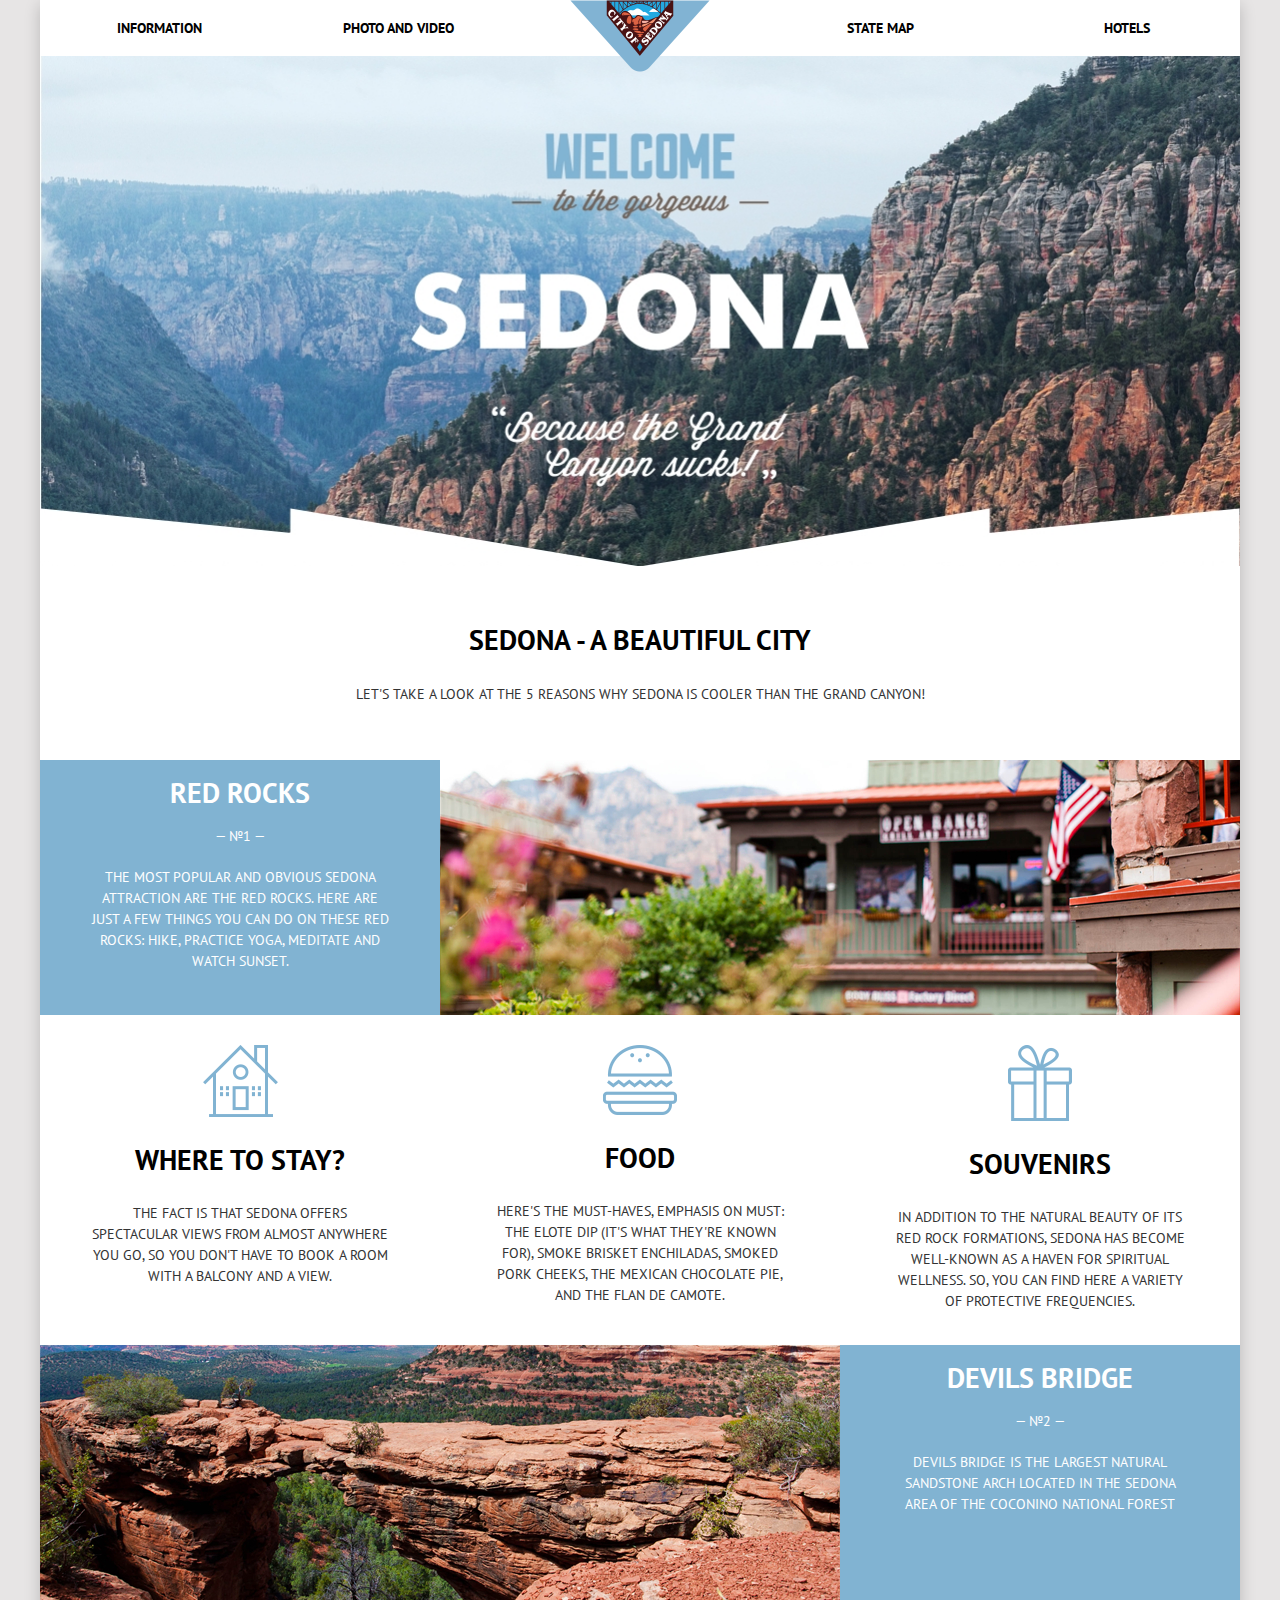
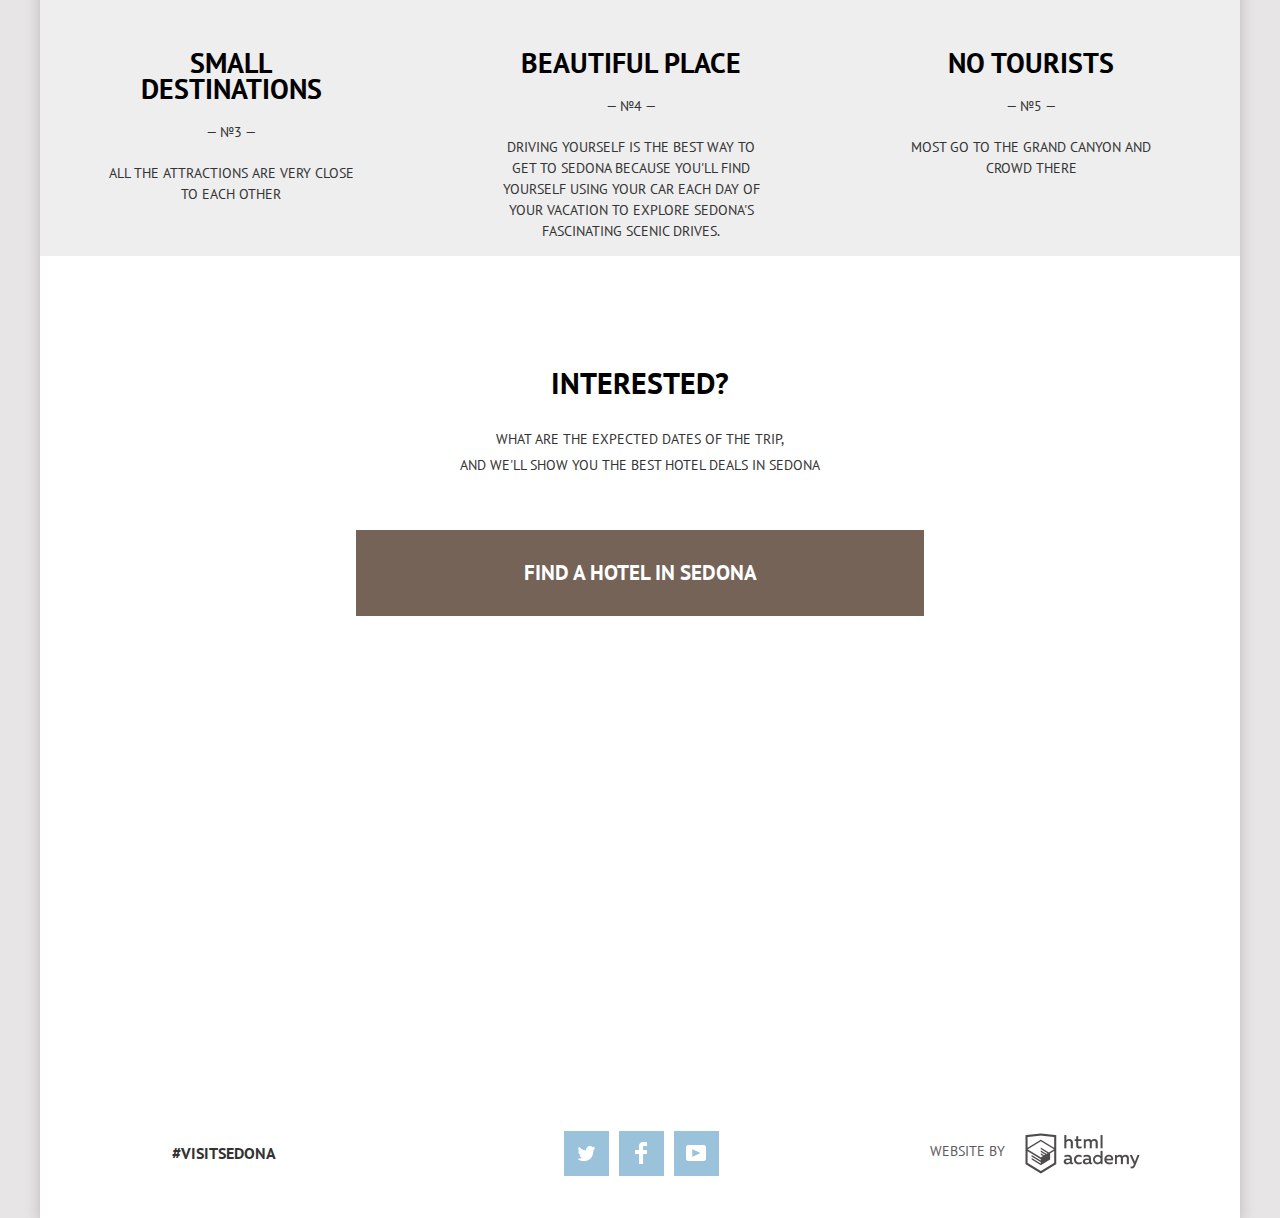
<file: index.html>
<!DOCTYPE html>
<html lang="ru">

<head>
	<meta charset="utf-8">
	<title>Index Sedona</title>
	<link href="https://fonts.googleapis.com/css2?family=PT+Sans:wght@400;700&display=swap" rel="stylesheet"
		type="text/css">
	<link href="css/style.css" rel="stylesheet" type="text/css">
</head>

<body class="page">
	<div class="inner-page inner-page-index">
		<header class="header">
			<nav class="navigation">
				<ul class="navigation-list">
					<li class="navigation-item">
						<a class="navigation-link" href="#">Information</a>
					</li>
					<li class="navigation-item">
						<a class="navigation-link" href="#">Photo and video</a>
					</li>
					<li class="navigation-item navigation-item-logo">
						<img class="logo" src="img/logo-small.png" width="140" height="72" alt="Logo">
					</li>
					<li class="navigation-item">
						<a class="navigation-link" href="#">State map</a>
					</li>
					<li class="navigation-item">
						<a class="navigation-link" href="hotels.html">Hotels</a>
					</li>
				</ul>
			</nav>
		</header>

		<main>
			<img src="img/background_photo.jpg" width="1200" height="510" alt="Welcome">

			<section class="intro">
				<h1>Sedona - a beautiful city </h1>
				<p>LET'S TAKE A LOOK AT THE 5 REASONS WHY SEDONA IS COOLER THAN THE GRAND CANYON!</p>
			</section>

			<section class="reason-one">
				<div class="single-icon">
					<h1>Red rocks</h1>
					<p>— №1 —</p>
					<p>The most popular and obvious Sedona attraction are the red rocks. Here are just a few things you
						can do on these red rocks: hike, practice yoga, meditate and watch sunset.</p>
				</div>
				<img src="img/city.jpg" width="800" height="255" alt="Вид на город">
			</section>

			<section class="icons">
				<div class="single-icon">
					<img src="img/icon-one.svg" width="75" height="72" alt="Housing">
					<h1>Where to stay?</h1>
					<p>The fact is that Sedona offers spectacular views from almost anywhere you go, so you don't have
						to book a room with a balcony and a view.</p>
				</div>

				<div class="single-icon">
					<img src="img/icon-two.svg" width="74" height="70" alt="Food">
					<h1>Food</h1>
					<p>Here's the must-haves, emphasis on MUST: The Elote dip (it's what they're known for), Smoke
						Brisket Enchiladas, Smoked Pork Cheeks, the Mexican Chocolate Pie, and the Flan de Camote.</p>
				</div>

				<div class="single-icon">
					<img src="img/icon-three.svg" width="64" height="76" alt="Souvenirs">
					<h1>Souvenirs</h1>
					<p>In addition to the natural beauty of its red rock formations, Sedona has become well-known as a
						haven for spiritual wellness. So, you can find here a variety of protective frequencies.</p>
				</div>
			</section>

			<section class="reason-two">
				<img src="img/bridge.jpg" width="800" height="255" alt="Вид на город">
				<div class="single-icon">
					<h1>Devils Bridge</h1>
					<p>— №2 —</p>
					<p>Devils Bridge is the largest natural sandstone arch located in the Sedona area of the Coconino
						National Forest</p>
				</div>
			</section>

			<section class="cons">
				<div class="single-icon">
					<h1>Small destinations</h1>
					<p>— №3 —</p>
					<p>All the attractions are very close to each other</p>
				</div>

				<div class="single-icon">
					<h1>Beautiful place</h1>
					<p>— №4 —</p>
					<p>Driving yourself is the best way to get to Sedona because you'll find yourself using your car
						each day of your vacation to explore Sedona's fascinating scenic drives.</p>
				</div>

				<div class="single-icon">
					<h1>No tourists</h1>
					<p>— №5 —</p>
					<p>Most go to the grand canyon and crowd there</p>
				</div>
			</section>

			<section class="interesed">
				<h2>Interested?</h2>
				<p>What are the expected dates of the trip, <br>and we'll show you the best hotel deals in Sedona</p>
				<button class="btn-form" type="button">Find a hotel in Sedona</button>

				<div class="map">
					<iframe
						src="https://www.google.com/maps/embed?pb=!1m18!1m12!1m3!1d6546.761089080355!2d-111.76369543044389!3d34.871789281948075!2m3!1f0!2f0!3f0!3m2!1i1024!2i768!4f13.1!3m3!1m2!1s0x872da132f942b00d%3A0x5548c523fa6c8efd!2sSedona%2C%20AZ%2086336%2C%20USA!5e0!3m2!1sen!2sau!4v1587022413364!5m2!1sen!2sau"
						width="1200" height="594" frameborder="0" style="border:0;" allowfullscreen=""
						aria-hidden="false" tabindex="0"></iframe>
					<div class="popup">
						<form class="booking-form" action="https://echo.htmlacademy.ru" method="post">
							<div class="container-popup">
								<div class="date">
									<label for="arrival-date">Arrival date:</label>
								</div>
								<div class="input-group-icon">
									<input class="arrival-date input--style-4 js-datepicker" type="date"
										name="arrival-date" placeholder="24 April 2017" required>
								</div>

								<div class="date">
									<label for="departure-date">Departure date:</label>
								</div>
								<div class="input-group-icon">
									<input class="departure-date input--style-4 js-datepicker" type="date"
										name="departure-date" placeholder="4 Jule 2017" required>
								</div>

								<div class="adults">
									<label for="number-of-adults">Adults:</label>
								</div>
								<div class="number-of-people">
									<button class="minus minus-btn-adults"></button>
									<input id="number-of-adults" type="number" name="number-of-adults" placeholder="2"
										min="1" required />
									<button class="plus plus-btn-adults"></button>
								</div>

								<div class=" children">
									<label for="number-of-children">Children:</label>
								</div>
								<div class="number-of-people">
									<button class="minus minus-btn-children"></button>
									<input class=" number-of-children" type="number" name="number-of-children"
										placeholder="0" min="0" />
									<button class="plus plus-btn-children"></button>
								</div>

								<button class="button-find" type="submit">Search</button>
							</div>
						</form>
					</div>
				</div>
			</section>
		</main>

		<footer class="footer footer-index">
			<h3>#visitSEDONA</h3>
			<div class="friends">
				<ul>
					<li>
						<a class="social-button" href="#">
							<span class="visually-hidden">Twitter</span>
							<svg xmlns="http://www.w3.org/2000/svg" xmlns:xlink="http://www.w3.org/1999/xlink"
								width="17" height="15" viewBox="0 0 17 15">
								<g>
									<g>
										<image width="17" height="15"
											xlink:href="[data-uri]" />
									</g>
								</g>
							</svg>
						</a>
					</li>
					<li>
						<a class="social-button" href="#">
							<span class="visually-hidden">Facebook</span>
							<svg xmlns="http://www.w3.org/2000/svg" xmlns:xlink="http://www.w3.org/1999/xlink"
								width="12" height="22" viewBox="0 0 12 22">
								<g>
									<g>
										<image width="12" height="22"
											xlink:href="[data-uri]" />
									</g>
								</g>
							</svg>
						</a>
					</li>
					<li>
						<a class="social-button" href="#"><span class="visually-hidden">Twitter</span>
							<svg xmlns="http://www.w3.org/2000/svg" xmlns:xlink="http://www.w3.org/1999/xlink"
								width="20" height="16" viewBox="0 0 20 16">
								<g>
									<g>
										<image width="20" height="16"
											xlink:href="[data-uri]" />
									</g>
								</g>
							</svg>
						</a>
					</li>
				</ul>
			</div>
			<div class="copyright">
				<p>Website by</p>
				<a href="#"><img src="img/html_academy.jpg" width="115" height="41" alt="HTML-Academy"></a>
			</div>
		</footer>

	</div>

	<script src="js/script.js"></script>
	</div>
</body>

</html>
</file>
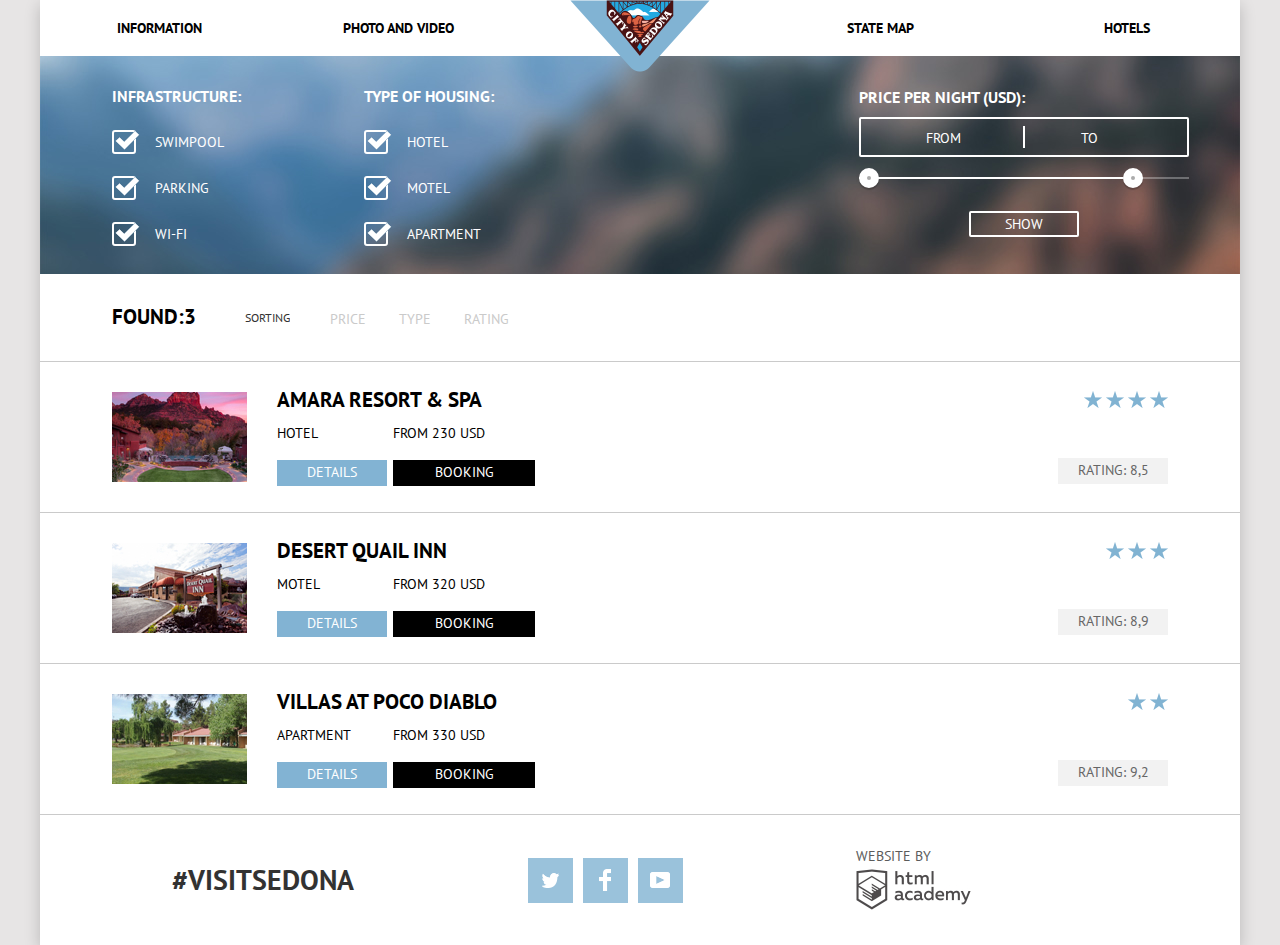
<file: hotels.html>
<!DOCTYPE html>
<html lang="ru">

<head>
	<meta charset="utf-8">
	<title>Catalog Sedona</title>
	<link href="https://fonts.googleapis.com/css2?family=PT+Sans:wght@400;700&display=swap" rel="stylesheet">
	<link href="css/style.css" rel="stylesheet">
</head>

<body class="page">
	<div class="inner-page">

		<header class="main-header">
			<nav class="main-navigation">
				<header class="header">
					<nav class="navigation">
						<ul class="navigation-list">
							<li class="navigation-item">
								<a class="navigation-link" href="#">Information</a>
							</li>
							<li class="navigation-item">
								<a class="navigation-link" href="#">Photo and video</a>
							</li>
							<li class="navigation-item navigation-item-logo">
								<a href="index.html" class="main-header-logo">
									<img src="img/logo-small.png" width="140" height="72" alt="Logo">
								</a>
							</li>
							<li class="navigation-item">
								<a class="navigation-link" href="#">State map</a>
							</li>
							<li class="navigation-item">
								<a class="navigation-link" href="#">Hotels</a>
							</li>
						</ul>
					</nav>
				</header>
			</nav>
		</header>

		<main>
			<div class="catalog-columns">
				<img src="img/filter_background.jpg" width="1200" height="218" alt="Welcome to Sedona">
				<div class="filters">
					<fiedset>
						<legend>Infrastructure:</legend>
						<ul>
							<li class="filter-option"><input class="visually-hidden filter-input filter-input-checkbox"
									type="checkbox" name="Swimpool" id="filter-swimpool" checked><label
									for="filter-swimpool">Swimpool</label></li>
							<li class="filter-option"><input class="visually-hidden filter-input filter-input-checkbox"
									type="checkbox" name="Parking" id="filter-parking" checked><label
									for="filter-parking">Parking</label></li>
							<li class="filter-option"><input class="visually-hidden filter-input filter-input-checkbox"
									type="checkbox" name="Wi-Fi" id="filter-Wi-Fi" checked><label
									for="filter-Wi-Fi">Wi-Fi</label></li>
						</ul>
					</fiedset>
					<fiedset>
						<legend>Type of housing:</legend>
						<ul>
							<li class="filter-option"><input class="visually-hidden filter-input filter-input-checkbox"
									type="checkbox" name="Hotel" id="filter-hotel" checked><label
									for="filter-hotel">Hotel</label></li>
							<li class="filter-option"><input class="visually-hidden filter-input filter-input-checkbox"
									type="checkbox" name="Motel" id="filter-motel" checked><label
									for="filter-motel">Motel</label></li>
							<li class="filter-option"><input class="visually-hidden filter-input filter-input-checkbox"
									type="checkbox" name="Apartment" id="filter-apartment" checked><label
									for="filter-apartment">Apartment</label></li>
						</ul>
					</fiedset>
					<div class="filter-range">
						<div class="filter-range-title">Price per night (USD):</div>
						<div class="price-controls">
							<label class="min-price">from <input type="text" name="min-price"></label>
							<label class="max-price">to <input type="text" name="max-price"></label>
							<output class="min-price-output" for="price"></output>
							<output class="max-price-output" for="price"></output>
						</div>
						<div class="range-controls">
							<div class="scale">
								<div class="bar"></div>
							</div>
							<div class="range-toggle range-toggle-min"></div>
							<div class="range-toggle range-toggle-max"></div>
						</div>
						<button class="btn-transparent" type="submit">Show</button>
					</div>
				</div>
			</div>

			<section class="breadcrumbs">

				<h1>Found:3</h1>
				<p>Sorting</p>
				<ul class="breadcrumbs">
					<li><a class="current">Price</a></li>
					<li><a href="#">Type</a></li>
					<li><a href="#">Rating</a></li>
				</ul>

			</section>

			<section class="hotel-list">

				<div class="hotel-icon">
					<img src="img/pic1.jpg" width="135" height="90" alt="Amara Resort & Spa">
					<div class="hotel-info">
						<a href="#">
							<h1>Amara Resort & Spa</h1>
						</a>
						<p>Hotel</p>
						<p>from 230 USD</p>
						<button class="details">Details</button>
						<button class="booking">Booking</button>
					</div>
					<div class="rating ">
						<ul>
							<li><img src="img/star.svg" width="18" height="17" alt="Star"></li>
							<li><img src="img/star.svg" width="18" height="17" alt="Star"></li>
							<li><img src="img/star.svg" width="18" height="17" alt="Star"></li>
							<li><img src="img/star.svg" width="18" height="17" alt="Star"></li>
						</ul>
						<button>Rating: 8,5</button>
					</div>
				</div>

				<div class="hotel-icon">
					<img src="img/pic2.jpg" width="135" height="90" alt="Desert Quail Inn">
					<div class="hotel-info">
						<a href="#">
							<h1>Desert Quail Inn</h1>
						</a>
						<p>Motel</p>
						<p>from 320 USD</p>
						<button class="details">Details</button>
						<button class="booking">Booking</button>
					</div>
					<div class="rating ">
						<ul>
							<li><img src="img/star.svg" width="18" height="17" alt="Star"></li>
							<li><img src="img/star.svg" width="18" height="17" alt="Star"></li>
							<li><img src="img/star.svg" width="18" height="17" alt="Star"></li>
						</ul>
						<button>Rating: 8,9</button>
					</div>
				</div>

				<div class="hotel-icon">
					<img src="img/pic3.jpg" width="135" height="90" alt="Villas at Poco Diablo">
					<div class="hotel-info">
						<a href="#">
							<h1>Villas at Poco Diablo</h1>
						</a>
						<p>Apartment</p>
						<p>from 330 USD</p>
						<button class="details">Details</button>
						<button class="booking">Booking</button>
					</div>
					<div class="rating ">
						<ul>
							<li><img src="img/star.svg" width="18" height="17" alt="Star"></li>
							<li><img src="img/star.svg" width="18" height="17" alt="Star"></li>
						</ul>
						<button>Rating: 9,2</button>
					</div>
				</div>
			</section>

			<footer class="main-footer">
				<div class="footer">
					<h1>#visitSEDONA</h1>
					<div class="friends">
						<ul>
							<li>
								<a class="social-button" href="#"><span class="visually-hidden">Twitter</span>
									<svg xmlns="http://www.w3.org/2000/svg" xmlns:xlink="http://www.w3.org/1999/xlink"
										width="17" height="15" viewBox="0 0 17 15">
										<g>
											<g>
												<image width="17" height="15"
													xlink:href="[data-uri]" />
											</g>
										</g>
									</svg>
								</a>
							</li>
							<li>
								<a class="social-button" href="#"><span class="visually-hidden">Facebook</span>
									<svg xmlns="http://www.w3.org/2000/svg" xmlns:xlink="http://www.w3.org/1999/xlink"
										width="12" height="22" viewBox="0 0 12 22">
										<g>
											<g>
												<image width="12" height="22"
													xlink:href="[data-uri]" />
											</g>
										</g>
									</svg>
								</a>
							</li>
							<li>
								<a class="social-button" href="#"><span class="visually-hidden">Twitter</span>
									<svg xmlns="http://www.w3.org/2000/svg" xmlns:xlink="http://www.w3.org/1999/xlink"
										width="20" height="16" viewBox="0 0 20 16">
										<g>
											<g>
												<image width="20" height="16"
													xlink:href="[data-uri]" />
											</g>
										</g>
									</svg>
								</a>
							</li>
						</ul>
					</div>
					<div class="box-footer">
						<p>Website by</p>
						<a><img src="img/html_academy.jpg" width="115" height="41" alt="HTML-Academy"></a>
					</div>
					<div>
			</footer>

		</main>
	</div>
</body>

</html>
</file>
<file: css/style.css>
* {
  margin: 0;
  padding: 0;
}

li {
  list-style: none;
  text-decoration: none;
}

.page {
  margin: 0 auto;
  background-color: #E7E5E5;
}

.inner-page {
  width: 1200px;
  margin: 0 auto;
  font-family: 'PT Sans', sans-serif;
  font-size: 14px;
  font-weight: 400;
  line-height: 26px;
  text-transform: uppercase;
  color: #000000;
  box-sizing: border-box;
  background-color: #ffffff;
  box-shadow: 0px 5px 15px rgba(0, 1, 1, 0.2);
}

.inner-page-index {
  position: relative;
}

h1, h2 {
  font-weight: 700;
  line-height: 26px;
}

.visually-hidden,
input[type="checkbox"].visually-hidden {
	position: absolute;
	width: 1px;
	height: 1px;
	margin: -1px;
	border: 0;
	white-space: nowrap;
	clip-path: inset(100%);
	clip: rect(0 0 0 0);
	overflow: hidden;
  }
  
p {
  color: #333333;	
}

/* ==========================================================================
   HEADER
   ========================================================================== */
.navigation {
  margin: 0 auto;	
  background-color: #ffffff;
  position: relative;
}

.navigation-list {
  margin: 0 auto;
  display: flex;
  flex-direction: row;
  align-items: center;
  background-color: #ffffff;
  min-height: 56px;
}

.navigation-item {
  box-sizing: border-box;
  width: 239px;
}

.navigation-item:nth-child(4) {
  margin-left: 243px;
}

.navigation-item-logo {
  position: absolute;
  top: 0;
  left: 530px;
  z-index: 2;
}

.navigation-link {
  font-weight: 700;
  color: #000000;
  background-color: transparent;
  text-decoration: none;
  display: block;
  text-align: center;
}

.navigation-item:last-child a {
  padding-right: 71px;
  padding-left: 85px;
}

.navigation-link:active {
  color: #ffffff;
}

.navigation-link:hover {
  color: #82b3d4;
}

.navigation-link:focus {
  color: #766257;
}

.header-logo {
  order: 0;
  width: 140px;
  height: 72px;
  position: absolute;
  background-color: transparent;
  margin-left: 530px;
  display: block;
}

.intro {
  padding: 53px 0;
  text-align: center;
}

.intro h1{
  margin: 0 auto;
  padding-bottom: 28px;
  max-width: 500px;
  text-align: center;
}

.reason-one, 
.reason-two {
  height: 255px;
  display: flex;
  background-color: #81b3d2;
}

.single-icon {
  line-height: 21px;
  width: 401px;
  max-height: 255px;
  align-items: center;
  background-color: transparent;
  text-align: center;
  padding: 0 50px;
  box-sizing: border-box;
  display: flex;
  flex-direction: column;
}

.reason-one .single-icon h1, 
.reason-two .single-icon h1 {
  padding-top: 20px;
  color: #ffffff;
  background-color: #81b3d2;
}

.reason-one .single-icon p, 
.reason-two .single-icon p {
  color: #ffffff;
  background-color: #81b3d2;
  padding-top: 20px;
}

.icons {
  background-color: #ffffff;
  height: 330px;
  display: flex;
}

.icons .single-icon img {
  padding: 30px 0;	
}

.icons .single-icon h1 {
  padding-bottom: 30px;	
}

.cons {
  height: 256px;
  background-color: #eeeeee;
  display: flex;
  margin-bottom: 57px;
}
.cons .single-icon h1, 
.cons .single-icon h1 {
  padding-top: 50px;
}
.cons .single-icon p,
.cons .single-icon p {
  padding-top: 20px;
}
.cons .single-icon {
  padding-left: 62px;
  padding-right: 80px;
}
.interesed {
  text-align: center;
}
.interesed h2 {
  font-size: 30px;
  padding-top: 57px; 
}

.interesed p {
  margin-bottom: 52px;
  margin-top: 30px;
}

.btn-form {
  margin: auto;
  padding: 0;
  background-color: #766357;
  color: #ffffff;
  font-size: 21px;
  font-weight: 700;
  line-height: 26px;
  width: 568px;
  height: 86px;
}
.btn-form:hover {
  background-color: #604e44;	
}
.btn-form:active {
  background-color: #503e32;
  color: #928984;	
}
.map {
  width: 1200px;
  position: relative;	
}
/* ==========================================================================
   Footer
   ========================================================================== */
.footer {
  width: 1200px;
  min-height: 130px;
  padding: 0 100px 0 132px;
  box-sizing: border-box;
  background-color: #ffffff;
  opacity: 0.8;
  display: flex;
  align-items: center;
  justify-content: space-between;
}

.footer-index {
  position: absolute;
  bottom: 0;
}

 .footer h3 {
  width: 180px;
}

.friends ul {
  display: flex;
}

.social-button {
  margin: 0 5px;
  display: flex;
  align-items: center;
  justify-content: center;
  width: 45px;
  height: 45px;
  background-color: #82b3d3;	
}

.social-button:hover {
  background-color: #669ebf;
}

.social-button:active {
  filter: brightness(90%);
}

.copyright {
  width: 210px;
  display: flex;
  justify-content: space-between;	
}

.copyright p {
  padding-top: 5px;	
}

.copyright a {
  display: block;	
}

.copyright img {
  vertical-align: middle;	
}
/* ==========================================================================
   Filter
   ========================================================================== */
.catalog-columns {
  margin-left: 0;
  max-height: 218px;
  background-color: #7b9ab9;
  position: relative;
}

.catalog-columns img{
  display: block;
}

.filters {
  color: #ffffff;
  max-height: 200px;
  display: flex;
  position: absolute;
  top: 0px;
}

legend {
  margin: 0;
  padding: 0;
  color: #ffffff;
  font-size: 16px;
  font-weight: 700;
  line-height: 21px;
  padding-bottom: 0px;
  padding-top: 30px;
  padding-left: 72px;
}

.filters ul {
  margin: 0;
  padding: 0;
  min-width: 180px;
  padding-left: 72px;
}

.filters li {
  margin: 0;
  padding: 0;
  color: #ffffff;
  font-size: 14px;
  font-weight: 400;
  line-height: 21px;
  margin-top: 25px;
  padding-left: 43px;
}

.filter-option {
  padding-left: 43px;
}

.filter-option label {
  position: relative;
  display: block;
  cursor: pointer;
  user-select: none;
}

.filter-input-checkbox + label::before {
  content: "";
  position: absolute;
  width: 20px;
  height: 20px;
  left: -43px;
  top: -2px;
  border: 2px solid #ffffff;
  border-radius: 3px;
  }
  
.filter-input-checkbox:checked + label::after {
  content: "";
  position: absolute;
  width: 27px;
  height: 23px;
  background-image: url("../img/on.svg");
  background-position: 0 0;
  background-repeat: no-repeat;
  top: -3px;
  left: -41px;
}
  
.filter-range {
  width: 330px;
  margin-top: 31px;
  margin-left: 315px;
  color: #ffffff;
  text-transform: uppercase;
}
  
.filter-range-title {
  margin-bottom: 9px;
  font-weight: 600;
  font-size: 16px;
  line-height: 21px;
}
  
.price-controls {
  position: relative;
  height: 36px;
  margin-bottom: 20px;
  font-size: 0;
  border: 2px solid #ffffff;
  border-radius: 2px;
}
  
.price-controls::after {
  content: "";
  position: absolute;
  top: 50%;
  left: 50%;
  width: 2px;
  height: 22px;
  background: #ffffff;
  transform: translate(-50%, -50%);
}
  
.price-controls label {
  display: inline-block;
  font-size: 14px;
  line-height: 38px;
  vertical-align: top;
  cursor: pointer;
}
  
.price-controls .min-price,
.price-controls .max-price {
  width: 90px;
  padding-left: 65px;
}
  
.price-controls input {
  width: 50px;
  margin: 0;
  color: inherit;
  font: inherit;
  background: none;
  border: none;
}
  
.range-controls {
  position: relative;
  margin-bottom: 32px;
}
  
.range-controls .scale {
  height: 2px;
  background: rgba(255, 255, 255, 0.3);
}
  
.range-controls .bar {
  width: 80%;
  height: 2px;
  background: #ffffff;
}
  
.range-toggle {
  position: absolute;
  top: -9px;
  width: 4px;
  height: 4px;
  background: #ababab;
  border: 8px solid #ffffff;
  border-radius: 50%;
  box-shadow: 0 2px 1px 0 rgba(0, 1, 1, 0.2);
  cursor: pointer;
}
  
.range-toggle:hover {
  background: #1c4f80;
}
  
.range-toggle-min {
  left: 0;
}
  
.range-toggle-max {
  left: 80%;
}
  
.btn-transparent {
  display: block;
  margin: 0 auto;
  padding: 1px 0px;
  font-size: 14px;
  line-height: 20px;
  color: #ffffff;
  text-transform: uppercase;
  background: transparent;
  border: 2px solid #ffffff;
  border-radius: 2px;
  cursor: pointer;
}
  
.btn-transparent:hover {
  color: #000000;
  background: #ffffff;
}
  
.header-logo {
  z-index: 1;
}
  
.breadcrumbs {
  margin: 0;
  padding: 0;
  max-height: 87px;
  background-color: #ffffff;
  display: flex;
}
  
.breadcrumbs ul {
  margin: 0;
  padding: 0;
  padding-left: 40px;
  display: flex;
  justify-content: flex-start;
}
  
.breadcrumbs li {
  padding-top: 32px;
  padding-right: 33px;	
}
  
.breadcrumbs a {
  text-decoration: none;
  color: #cacaca;
}
  
.breadcrumbs p {
  padding: 35px 0;
  font-size: 12px;
  font-weight: 400;
  line-height: 18px;
}
  
.breadcrumbs a:hover {
  text-decoration: underline;
  text-decoration-style: dotted;
  color: #7fb4d4;
}
  
.breadcrumbs a:active {
  color: #000000;
}
  
.breadcrumbs h1 {
  font-size: 21px;
  font-weight: 700;
  line-height: 26px;
  padding: 30px 49px 33px 72px;
} 
  
.hotel-icon {
  border-bottom-style: solid;	
  border-width: 1px;
  border-color: #cacaca;
  display: flex;
}
  
.hotel-icon img {
  padding: 30px;
  padding-left: 72px;
}
  
.hotel-icon:first-child {
  border-top-style: solid;		
}
  
.hotel-info {
  margin: 0;
  padding: 0;
  max-width: 270px;
  display: flex;
  flex-wrap: wrap;
}
  
.hotel-info h1 {
  color: #000000;
  font-size: 21px;
  font-weight: 700;
  line-height: 26px;
  padding-top: 25px;
}
  
.hotel-info h1:current {
  color: #ffffff;
}
  
.hotel-info h1:hover {
  color: #82b3d4;
}
  
.hotel-info a {
  color: #ffffff;
}
  
.hotel-info p {
  margin: 0;
  padding: 0;
  width: 116px;
  height: 21px;
  color: #000000;
  font-size: 14px;
  font-weight: 400;
  line-height: 21px;
  margin-top: -5px;	
}
  
.rating {
  width: 115px;
  margin-left: auto;
  margin-right: 72px;
  text-align: right;
}
  
button {
  font-family: 'PT Sans', sans-serif;
  font-style: bold;
  font-size: 14px;
  font-weight: 400;
  line-height: 21px;
  text-transform: uppercase;
  color: #ffffff;
  background-color: #000000;
  width: 110px;
  height: 26px;
  text-align: center;
  border: none;
  vertical-align: middle;
}
  
.details {
  background-color: #82b3d3;
  color: #ffffff;
}
  
.details:hover {
  background-color: #669ebf;
}
  
.details:active {
  background-color: #5596be;
  color: #93b8d2;
  box-shadow: none;
}
  
.booking {
  margin-left: 6px;
  margin-bottom: 11px;
  color: #ffffff;
  width: 142px;
}
  
.booking:hover {
  background-color: #604e44;
}
  
.booking:active {
  background-color: #523e33;
  color: #938a85;
  box-shadow: none
}
  
.rating img {
  margin: 0;
  padding: 0;
  display: inline;
  padding-top: 29px;
  padding-bottom: 40px;
}
  
.rating li {
  display: inline;	
}
  
.rating ul {
  margin: 0;
  padding: 0;
}
  
.rating button {
  background-color: #f2f2f2;
  color: #666666;
}
  /* ==========================================================================
   #REGISTER FORM
   ========================================================================== */
.popup {
  position: absolute;
  z-index: 4;	
  width: 568px;
  min-height: 395px;
  color: #000000;
  background: #ffffff;
  box-shadow: 0px 7px 15px rgba(0, 1, 1, 0.15);
  margin-left: 316px;
  top: 0px;
  font: inherit;
  font-size: 14px;
  font-weight: 700;
  line-height: 26px;
  display: none;
}
  
.popup-show {
  display: block;
}

.container-popup {
  margin: 55px;
  display: flex;
  flex-direction: row;
  flex-wrap: wrap;
}

.input-group-icon input {
  box-sizing: border-box;
  width: 346px;
  height: 38px;
  padding: 10px 15px;
  font: inherit;
  color: #000000;
  text-transform: uppercase;
  background-color: #f2f2f2;
  border:none;
  position: relative;
}

.input-group-icon input:hover,
.number-of-people input:hover {
  background-color: #ebebeb;
}

.input-group-icon input:active,
.input-group-icon input:focus,
.number-of-people input:active,
.number-of-people input:focus {
  background-color: #ffffff;
  outline: 2px solid #ebebeb;
}

.date {
  min-width: 112px;
  max-height: 38px;
  margin-bottom: 29px;
  padding-top: 6px;
}
  
::-webkit-calendar-picker-indicator {
  color: rgba(0, 0, 0, 0);
  opacity: 1;
  background-color: transparent;
  width: 21px;
  height: 22px;
  background-image: url("../img/calendar.svg");
  background-repeat: no-repeat;
  background-position: 0 0;
  opacity: 0.3;
}

::-webkit-calendar-picker-indicator:hover {
  opacity: 1;
}

::-webkit-calendar-picker-indicator:active,
::-webkit-calendar-picker-indicator:focus {
   opacity: 1;
}
  
.adults, .children {
  min-width: 112px;
  max-height: 38px;
  margin-bottom: 29px;
  padding-top: 6px;	
}

.number-of-people button {
  margin: 0;
  padding: 0;	
  width: 38px;
  height: 38px;
  background-color: #f2f2f2;
  color: #a9a9a9;
  position: relative;
  display: inline-block;
  font: inherit;
  text-transform: uppercase;
  text-align: center;
  border: none;
  vertical-align: middle;
  margin-bottom: 54px;
}

.minus::before {
  content: " ";
  position: absolute;
  top: 18px;
  left: 14px;
  width: 12px;
  height: 3px;
  background-image: url("../img/minus.svg");
  background-repeat: no-repeat;
  background-position: 0 0;
  opacity: 0.3;
}

.minus:hover:before {
  opacity: 1;
}

.plus::before {
  content: " ";
  position: absolute;
  top: 14px;
  left: 12px;
  width: 11px;
  height: 11px;
  background-image: url("../img/plus.svg");
  background-repeat: no-repeat;
  background-position: 0 0;
  opacity: 0.3;
}

.plus:hover:before {
  opacity: 1;
}

.button-find {
  width: 100%;
  min-height: 58px;
  display: inline-block;
  font: inherit;
  text-transform: uppercase;
  text-align: center;
  border: none;
  vertical-align: middle;
  color: #ffffff;
  background-color: #81b3d2;
}

.number-of-people {
  display: flex;
}

.number-of-people input {
  margin: 0;
  padding: 0;	
  max-width: 38px;
  max-height: 38px;
  background-color: #f2f2f2;
  font: inherit;
  font-size: 14px;
  font-weight: 700;
  color: #000000;
  border:none;
  text-align: center;
}

input::-webkit-outer-spin-button,
input::-webkit-inner-spin-button {
  -webkit-appearance: none;
};

::-webkit-calendar-picker-indicator { 
  background: orange; 
}

.children { 
  margin-left: 5px;
  text-align: center;
}
  
.input-group-icon {
  margin-bottom: 29px;	
}

.modal-error {
  animation: shake 0.6s;
}
</file>
